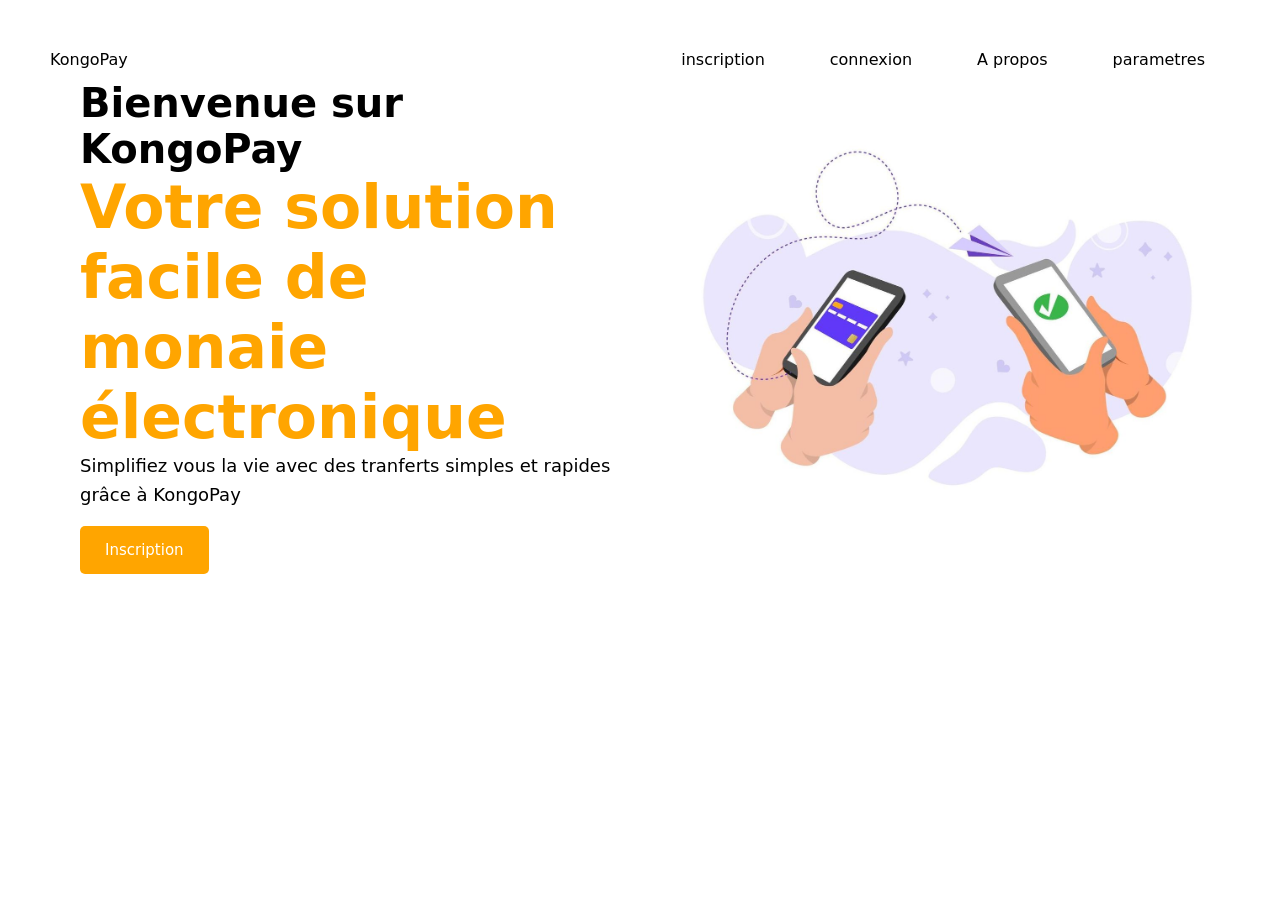
<file: frontend/index.html>
<!DOCTYPE html>
<html lang="fr">
<head>
    <meta charset="UTF-8">
    <meta name="viewport" content="width=device-width, initial-scale=1.0">
    <link rel="stylesheet" href="index.css">
    <title>KongoPay - Accueil</title>
</head>
<body>
<header>
       <nav class="navbar">
            <a href="">KongoPay</a>
            <div class="nav-links">
                <ul>
                    <li><a href="inscription.html">inscription</a></li>
                    <li><a href="connexion.html">connexion</a></li>
                    <li><a href="#">A propos</a></li>
                    <li><a href="#">parametres</a></li>
                </ul>
            </div>
       </nav>
       
    </header>


    <section class="hero">
        <div class="hero-text">
            <h1>Bienvenue sur KongoPay</h1>
            <h2>Votre solution facile de monaie électronique</h2>
            <p>Simplifiez vous la vie avec des tranferts simples et rapides grâce à KongoPay</p>
            <a href="inscription.html" class="btn-contact">Inscription</a>
        </div>
        <div class="ero-img">
            <img src="./assets/img1.jpg" alt="" width="100%" height="100%">
        </div>
    </section>















      <script src="index.js"></script>
</body>    
  
</html>
</file>
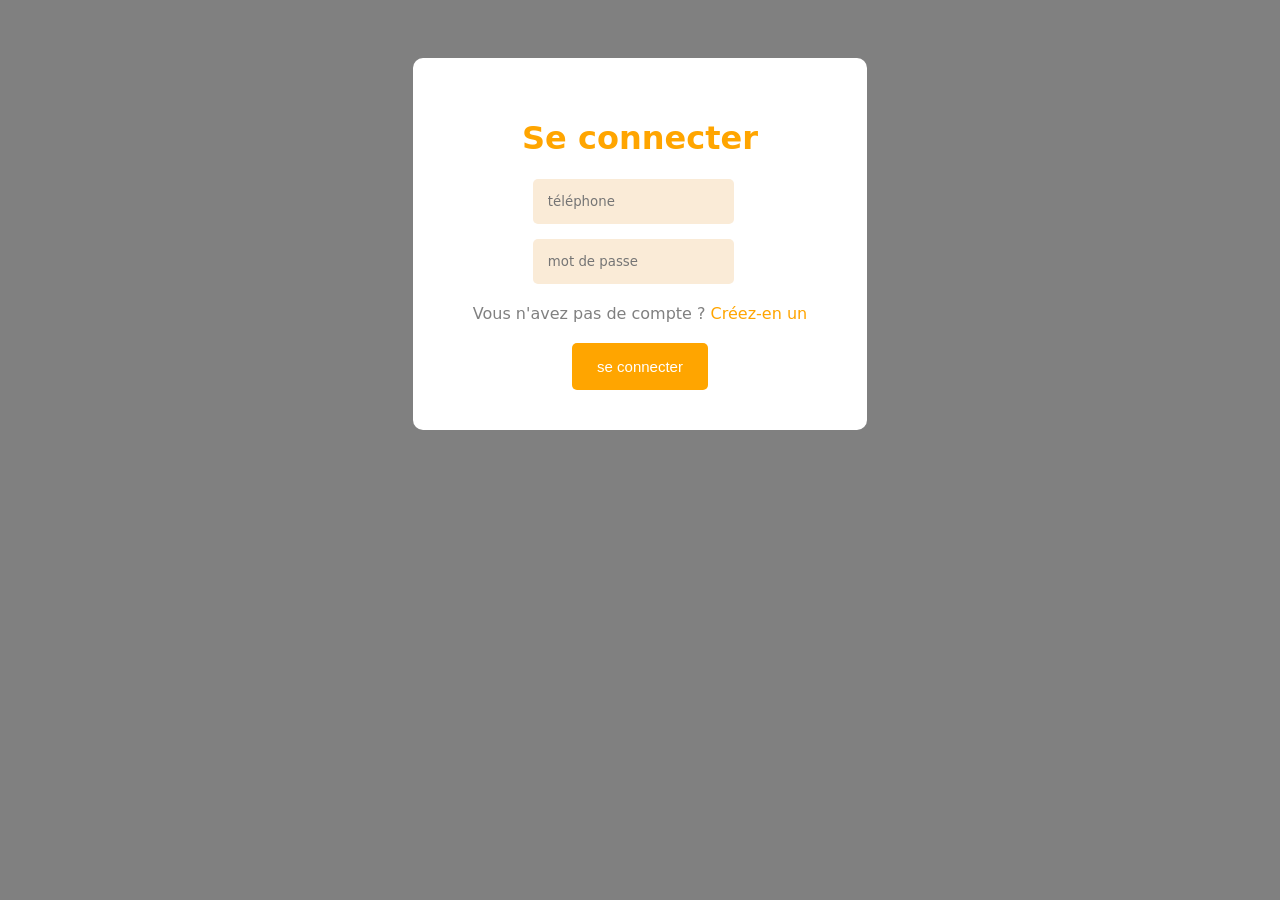
<file: frontend/connexion.html>
<!DOCTYPE html>
<html lang="en">
<head>
    <meta charset="UTF-8">
    <meta name="viewport" content="width=device-width, initial-scale=1.0">
    <link rel="stylesheet" href="connexion.css">
    <title>connexion - KongoPay</title>
</head>
<body>
    <form action="POST">
        <h1>Se connecter</h1>
        <div class="inputs">
            <input type="tel" placeholder="téléphone" required>
            <input type="password" name="password" placeholder="mot de passe " required>
        </div>
        <div class="connexion">Vous n'avez pas de compte ?<a href="inscription.html"> Créez-en un</a></div>
        <div class="button">
            <button type="submit">se connecter</button>
        </div>
    </form>
</body>
</html>
</file>
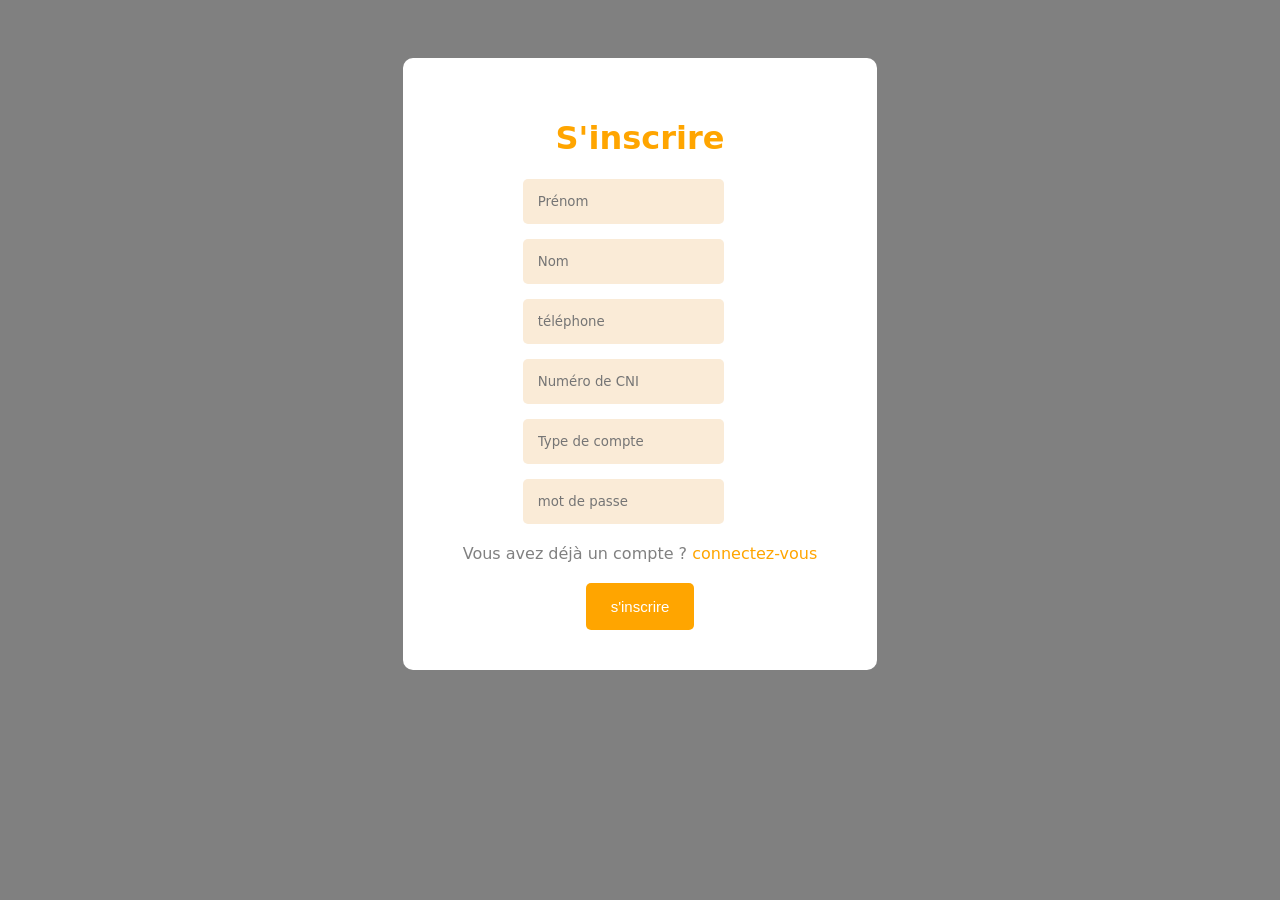
<file: frontend/inscription.html>
<!DOCTYPE html>
<html lang="en">
<head>
    <meta charset="UTF-8">
    <meta name="viewport" content="width=device-width, initial-scale=1.0">
    <link rel="stylesheet" href="inscription.css">
    <title>inscription - KongoPay</title>
</head>
<body>
    <form action="POST">
        <h1>S'inscrire</h1>
        <div class="inputs">
            <input type="text" name="prénom" placeholder="Prénom" required>
            <input type="text" name="nom" placeholder="Nom" required>
            <input type="tel" placeholder="téléphone" required>
            <input type="text" name="CNI" placeholder="Numéro de CNI" required>
            <input type="text" name="Account_type" placeholder="Type de compte" required>
            <input type="password" name="password" placeholder="mot de passe " required>
        </div>
        <div class="connexion">Vous avez déjà un compte ?<a href="connexion.html"> connectez-vous</a></div>
        <div class="button">
            <button type="submit">s'inscrire</button>
        </div>
    </form>
</body>
</html>
</file>
<file: frontend/index.css>
*{
    margin: 0;
    padding: 0;
    list-style: none;
}

body{
    font-family: system-ui, -apple-system, BlinkMacSystemFont, 'Segoe UI', Roboto, Oxygen, Ubuntu, Cantarell, 'Open Sans', 'Helvetica Neue', sans-serif;

}

header{
    width: 100vw;
    background-size: cover;
    display: flex;
    flex-direction: column;
    align-items: center;
    justify-content: center;
    position: relative;
}

.navbar{
    position: absolute;
    top: 0;
    padding: 50px;
    display: flex;
    justify-content: space-between;
    align-items: center;
    width: 100%;
    box-sizing: border-box;

}

.navbar .logo{
    font-size: 2em;
    font-weight: bold;
}

.navbar .nav-links ul {
    display: flex;
    gap: 15px;
}

.navbar .nav-links ul li{
    margin: 0 25px;

}

.navbar .menu-burger{
    color: red;
    font-weight: 600;
}

.navbar .menu-burger{
    display: none;
    position: absolute;
    top: 50px;
    right: 50px;
    width: 35px;
}


.navbar a{
    text-decoration: none;
    color: black;
}





/*hero*/

.hero{
    display: grid;
    grid-template-columns: 1.1fr 1fr;
    align-items: center;
    padding: 80px;
    gap: 60px;
}

.hero-text{
    animation: fadeLeft 1.2s ease;
}

.hero-text h1{
    font-size: 40px;
    margin-bottom: 0;
}

.hero-text h2{
    font-size: 60px;
    font-weight: 600;
    color: orange;
}

.hero-text p{
    font-size: 18px;
    line-height: 1.6;
    color: black;
    margin-bottom: 30px;
}


/*boutton inscription*/

.btn-contact{
    text-decoration: none;
    padding: 15px 25px;
    border: none;
    border-radius: 5px;
    font-size: 15px;
    color: white;
    background-color: orange;
    outline: none;
    cursor: pointer;
}
@media  screen and (max-width: 717px) {
    .navbar{
        padding: 0;
    }

    .navbar .logo{
        position: absolute;
        top: 40px;
        left: 30px;
    }
    .navbar .menu-burger{
        display: block;
    }
    .nav-links{
        top: 0;
        left: 0;
        position:absolute;
        background-color: rgb(255,255,255,0.20);
        backdrop-filter: blur(8px);
        width: 100%;
        height: 100vh;
        display: flex;
        justify-content: center;
        align-items: center;
        margin-left: -100%;
        transition: all 0.5s ease;

    }

    .nav-links.mobile-menu{
    margin-left: 0;
}

    .nav-links ul{
        display: flex;
        flex-direction: column;
        align-items: center;
    }

    .navbar .nav-links ul li {
        margin: 25px 0px;
        font-size:1.2em;
    }

}
</file>
<file: frontend/connexion.css>
body{
    display: flex;
    justify-content: center;
    align-items: center;
    background-color: gray;
}

.button{
    text-align: center;
}

form{
    margin-top:50px;
    background-color: white;
    padding: 40px 60px;
    border-radius: 10px;
    min-width: 300px;
}

h1{
    font-family: system-ui, -apple-system, BlinkMacSystemFont, 'Segoe UI', Roboto, Oxygen, Ubuntu, Cantarell, 'Open Sans', 'Helvetica Neue', sans-serif;
    color: orange;
    text-align: center;

}

form .inputs input[type="tel"], input[type="password"]{
    font-family: system-ui, -apple-system, BlinkMacSystemFont, 'Segoe UI', Roboto, Oxygen, Ubuntu, Cantarell, 'Open Sans', 'Helvetica Neue', sans-serif;
    margin-left: 60px;
    display: flex;
    padding: 15px;
    border-radius: 5px;
    border: none;
    background-color: antiquewhite;
    margin-top: 15px;
    outline: none;
}


.connexion a{
    text-decoration: none;
    color: orange;
}

.connexion{
    margin-top: 20px;
    margin-bottom: 20px;
    color:gray;
    font-family: system-ui, -apple-system, BlinkMacSystemFont, 'Segoe UI', Roboto, Oxygen, Ubuntu, Cantarell, 'Open Sans', 'Helvetica Neue', sans-serif;

}

button{
    padding: 15px 25px;
    border: none;
    border-radius: 5px;
    font-size: 15px;
    color: white;
    background-color: orange;
    outline: none;
    cursor: pointer;
}
</file>
<file: frontend/inscription.css>
body{
    display: flex;
    justify-content: center;
    align-items: center;
    background-color: gray;
}

.button{
    text-align: center;
}

form{
    margin-top:50px;
    background-color: white;
    padding: 40px 60px;
    border-radius: 10px;
    min-width: 300px;
}

h1{
    font-family: system-ui, -apple-system, BlinkMacSystemFont, 'Segoe UI', Roboto, Oxygen, Ubuntu, Cantarell, 'Open Sans', 'Helvetica Neue', sans-serif;
    color: orange;
    text-align: center;

}

form .inputs input[type="tel"], input[type="password"], input[type="text"]{
    font-family: system-ui, -apple-system, BlinkMacSystemFont, 'Segoe UI', Roboto, Oxygen, Ubuntu, Cantarell, 'Open Sans', 'Helvetica Neue', sans-serif;
    margin-left: 60px;
    display: flex;
    padding: 15px;
    border-radius: 5px;
    border: none;
    background-color: antiquewhite;
    margin-top: 15px;
    outline: none;
}


.connexion a{
    text-decoration: none;
    color: orange;
}

.connexion{
    margin-top: 20px;
    margin-bottom: 20px;
    color:gray;
    font-family: system-ui, -apple-system, BlinkMacSystemFont, 'Segoe UI', Roboto, Oxygen, Ubuntu, Cantarell, 'Open Sans', 'Helvetica Neue', sans-serif;

}

button{
    padding: 15px 25px;
    border: none;
    border-radius: 5px;
    font-size: 15px;
    color: white;
    background-color: orange;
    outline: none;
    cursor: pointer;
}
</file>
